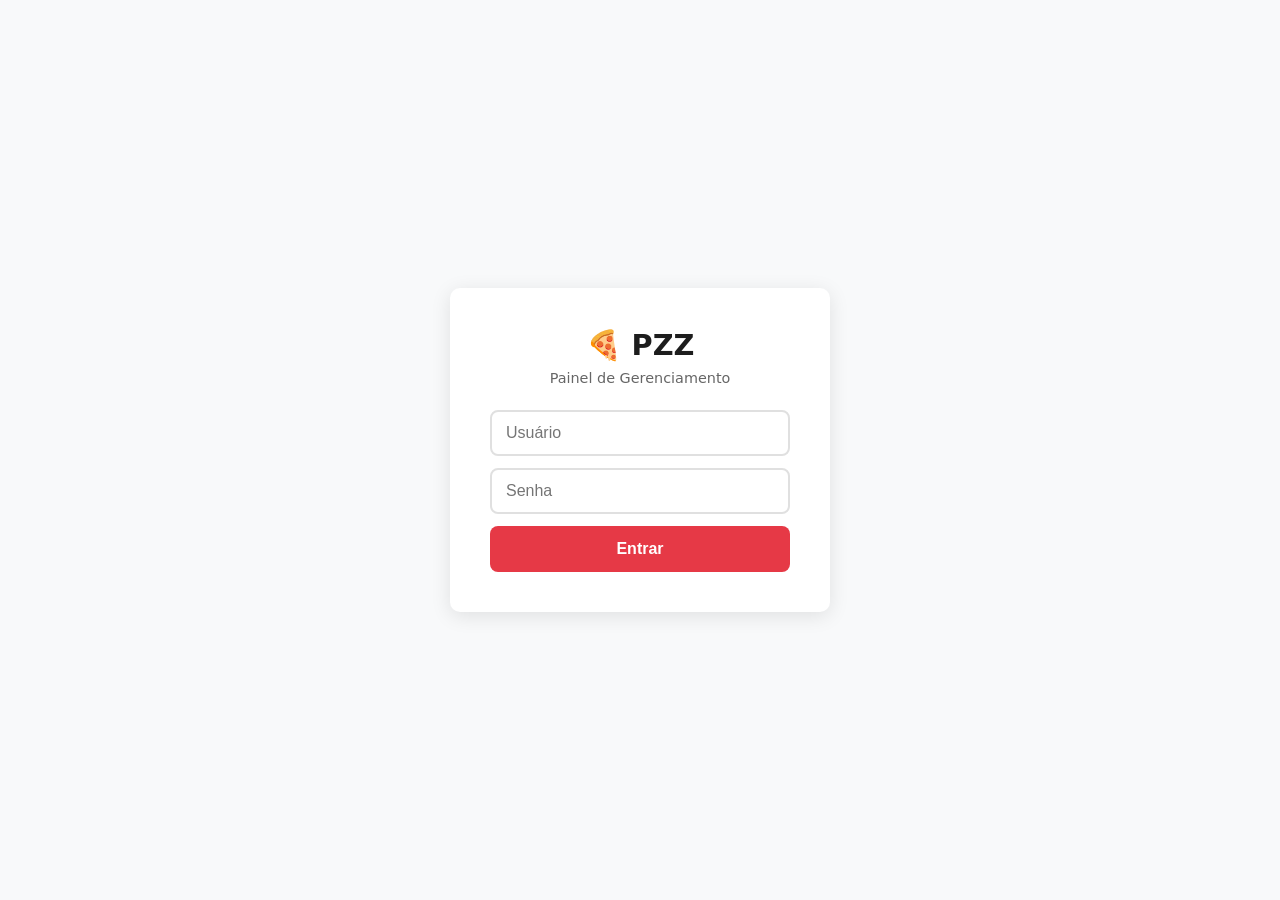
<file: frontend/check.html>
<!doctype html>
<html lang="pt-BR">
  <head>
    <meta charset="UTF-8" />
    <meta name="viewport" content="width=device-width, initial-scale=1.0" />
    <title>PZZ - Painel de Pedidos</title>
    <style>
      *,
      *::before,
      *::after {
        margin: 0;
        padding: 0;
        box-sizing: border-box;
      }

      :root {
        --primary: #e63946;
        --primary-dark: #c1121f;
        --bg: #f8f9fa;
        --card-bg: #fff;
        --text: #1d1d1d;
        --text-light: #666;
        --border: #e0e0e0;
        --radius: 10px;
      }

      body {
        font-family: "Segoe UI", system-ui, sans-serif;
        background: var(--bg);
        color: var(--text);
        min-height: 100vh;
      }

      /* LOGIN */
      .login-page {
        display: flex;
        align-items: center;
        justify-content: center;
        min-height: 100vh;
        padding: 20px;
      }

      .login-card {
        background: var(--card-bg);
        border-radius: var(--radius);
        padding: 40px;
        box-shadow: 0 4px 20px rgba(0, 0, 0, 0.1);
        width: 100%;
        max-width: 380px;
        text-align: center;
      }

      .login-card h1 {
        font-size: 1.8rem;
        margin-bottom: 8px;
      }
      .login-card p {
        color: var(--text-light);
        margin-bottom: 24px;
        font-size: 0.9rem;
      }

      .login-card input {
        width: 100%;
        padding: 12px 14px;
        border: 2px solid var(--border);
        border-radius: 8px;
        font-size: 1rem;
        margin-bottom: 12px;
        transition: border-color 0.2s;
      }

      .login-card input:focus {
        outline: none;
        border-color: var(--primary);
      }

      .login-error {
        color: #ef4444;
        font-size: 0.85rem;
        margin-bottom: 12px;
        display: none;
      }

      .btn {
        width: 100%;
        background: var(--primary);
        color: #fff;
        border: none;
        padding: 14px;
        border-radius: 8px;
        font-size: 1rem;
        font-weight: 600;
        cursor: pointer;
        transition: background 0.2s;
      }

      .btn:hover {
        background: var(--primary-dark);
      }
      .btn:disabled {
        opacity: 0.6;
        cursor: not-allowed;
      }

      /* DASHBOARD */
      .dashboard {
        display: none;
      }

      .dash-header {
        background: var(--primary);
        color: #fff;
        padding: 14px 24px;
        display: flex;
        justify-content: space-between;
        align-items: center;
        position: sticky;
        top: 0;
        z-index: 10;
        box-shadow: 0 2px 8px rgba(0, 0, 0, 0.15);
      }

      .dash-header h1 {
        font-size: 1.3rem;
      }

      .dash-header-actions {
        display: flex;
        align-items: center;
        gap: 12px;
      }

      .btn-refresh {
        background: rgba(255, 255, 255, 0.2);
        border: none;
        color: #fff;
        padding: 8px 14px;
        border-radius: 50px;
        cursor: pointer;
        font-size: 0.9rem;
        font-weight: 600;
      }

      .btn-refresh:hover {
        background: rgba(255, 255, 255, 0.35);
      }

      .btn-logout {
        background: none;
        border: 1px solid rgba(255, 255, 255, 0.4);
        color: #fff;
        padding: 6px 14px;
        border-radius: 50px;
        cursor: pointer;
        font-size: 0.85rem;
      }

      .btn-logout:hover {
        background: rgba(255, 255, 255, 0.15);
      }

      /* FILTERS */
      .filters {
        max-width: 1200px;
        margin: 16px auto;
        padding: 0 20px;
        display: flex;
        gap: 8px;
        flex-wrap: wrap;
      }

      .filter-btn {
        padding: 8px 16px;
        border: 2px solid var(--border);
        background: var(--card-bg);
        border-radius: 50px;
        cursor: pointer;
        font-size: 0.85rem;
        font-weight: 600;
        transition: all 0.2s;
      }

      .filter-btn.active {
        border-color: var(--primary);
        background: var(--primary);
        color: #fff;
      }

      .filter-btn:hover:not(.active) {
        border-color: var(--primary);
      }

      /* ORDERS LIST */
      .orders {
        max-width: 1200px;
        margin: 0 auto;
        padding: 16px 20px;
        display: grid;
        gap: 16px;
      }

      .order-card {
        background: var(--card-bg);
        border-radius: var(--radius);
        box-shadow: 0 2px 10px rgba(0, 0, 0, 0.06);
        padding: 20px;
        border-left: 4px solid var(--border);
        transition: box-shadow 0.2s;
      }

      .order-card:hover {
        box-shadow: 0 4px 16px rgba(0, 0, 0, 0.1);
      }

      .order-card[data-status="pendente"] {
        border-left-color: #f59e0b;
      }
      .order-card[data-status="preparando"] {
        border-left-color: #3b82f6;
      }
      .order-card[data-status="saiu_para_entrega"] {
        border-left-color: #8b5cf6;
      }
      .order-card[data-status="entregue"] {
        border-left-color: #10b981;
      }
      .order-card[data-status="cancelado"] {
        border-left-color: #ef4444;
      }

      .order-top {
        display: flex;
        justify-content: space-between;
        align-items: flex-start;
        flex-wrap: wrap;
        gap: 8px;
        margin-bottom: 12px;
      }

      .order-id {
        font-size: 1.1rem;
        font-weight: 700;
      }
      .order-time {
        font-size: 0.8rem;
        color: var(--text-light);
      }

      .order-badge {
        padding: 4px 12px;
        border-radius: 50px;
        font-size: 0.8rem;
        font-weight: 600;
        color: #fff;
      }

      .order-customer {
        display: grid;
        grid-template-columns: 1fr 1fr;
        gap: 6px 20px;
        font-size: 0.9rem;
        margin-bottom: 12px;
      }

      .order-customer span {
        color: var(--text-light);
      }
      .order-customer strong {
        font-weight: 600;
      }

      .order-items {
        display: flex;
        flex-wrap: wrap;
        gap: 6px;
        margin-bottom: 14px;
      }

      .order-item-tag {
        background: var(--bg);
        padding: 4px 10px;
        border-radius: 20px;
        font-size: 0.8rem;
        color: var(--text-light);
      }

      .order-footer {
        display: flex;
        justify-content: space-between;
        align-items: center;
        flex-wrap: wrap;
        gap: 10px;
      }

      .order-total {
        font-size: 1.1rem;
        font-weight: 700;
        color: var(--primary);
      }

      .order-payment {
        font-size: 0.85rem;
        color: var(--text-light);
      }

      .status-select {
        padding: 8px 12px;
        border: 2px solid var(--border);
        border-radius: 8px;
        font-size: 0.9rem;
        font-weight: 600;
        cursor: pointer;
        background: var(--card-bg);
        transition: border-color 0.2s;
      }

      .status-select:focus {
        outline: none;
        border-color: var(--primary);
      }

      .orders-empty {
        text-align: center;
        color: var(--text-light);
        padding: 60px 20px;
        font-size: 1.1rem;
      }

      .order-count {
        max-width: 1200px;
        margin: 0 auto;
        padding: 8px 20px 0;
        font-size: 0.85rem;
        color: var(--text-light);
      }

      @media (max-width: 600px) {
        .order-customer {
          grid-template-columns: 1fr;
        }
        .dash-header {
          padding: 12px 16px;
        }
        .dash-header h1 {
          font-size: 1.1rem;
        }
        .orders {
          padding: 12px 14px;
        }
        .filters {
          padding: 0 14px;
        }
      }
    </style>
  </head>
  <body>
    <!-- LOGIN -->
    <div class="login-page" id="loginPage">
      <div class="login-card">
        <h1>🍕 PZZ</h1>
        <p>Painel de Gerenciamento</p>
        <input
          type="text"
          id="loginUser"
          placeholder="Usuário"
          autocomplete="username"
        />
        <input
          type="password"
          id="loginPass"
          placeholder="Senha"
          autocomplete="current-password"
        />
        <p class="login-error" id="loginError"></p>
        <button class="btn" id="loginBtn" onclick="login()">Entrar</button>
      </div>
    </div>

    <!-- DASHBOARD -->
    <div class="dashboard" id="dashboard">
      <header class="dash-header">
        <h1>🍕 PZZ - Pedidos</h1>
        <div class="dash-header-actions">
          <button class="btn-refresh" onclick="loadOrders()">
            🔄 Atualizar
          </button>
          <button class="btn-logout" onclick="logout()">Sair</button>
        </div>
      </header>

      <div class="filters" id="filters">
        <button
          class="filter-btn active"
          data-filter="todos"
          onclick="setFilter(this)"
        >
          Todos
        </button>
        <button
          class="filter-btn"
          data-filter="pendente"
          onclick="setFilter(this)"
        >
          🕐 Pendente
        </button>
        <button
          class="filter-btn"
          data-filter="preparando"
          onclick="setFilter(this)"
        >
          👨‍🍳 Preparando
        </button>
        <button
          class="filter-btn"
          data-filter="saiu_para_entrega"
          onclick="setFilter(this)"
        >
          🛵 Saiu
        </button>
        <button
          class="filter-btn"
          data-filter="entregue"
          onclick="setFilter(this)"
        >
          ✅ Entregue
        </button>
        <button
          class="filter-btn"
          data-filter="cancelado"
          onclick="setFilter(this)"
        >
          ❌ Cancelado
        </button>
      </div>
      <hr>
      <button class="btn-padrao" onclick="criarProduto()">Salvar Produto</button>
      <div class="form-produto">

<h2>📦 Adicionar Produto</h2>

<div class="form-produto">
  <input id="nome" placeholder="Nome do produto">
  <input id="preco" placeholder="Preço">
  <input id="descricao" placeholder="Descrição">
  <input id="imagem" placeholder="URL da imagem">
  
<select id="categoria">
  <option value="">Categoria</option>
  <option value="pizzas">Pizzas</option>
  <option value="pasteis">Pastéis</option>
  <option value="acompanhamentos">Acompanhamentos</option>
  <option value="bebidas">Bebidas</option>
</select>

  <button class="btn-padrao" onclick="criarProduto()">Salvar Produto</button>
</div>

<hr>

<h3>Lista de Produtos</h3>
<div id="lista-produtos"></div>

      <p class="order-count" id="orderCount"></p>
      <div class="orders" id="ordersList"></div>
    </div>

    <script>
      const API = "https://pzz-bn4k.onrender.com/api";
      let adminToken = localStorage.getItem("pzz_admin_token") || "";
      let allOrders = [];
      let currentFilter = "todos";

      const STATUS_MAP = {
        pendente: { label: "Pendente", color: "#f59e0b", icon: "🕐" },
        preparando: { label: "Preparando", color: "#3b82f6", icon: "👨‍🍳" },
        saiu_para_entrega: {
          label: "Saiu p/ entrega",
          color: "#8b5cf6",
          icon: "🛵",
        },
        entregue: { label: "Entregue", color: "#10b981", icon: "✅" },
        cancelado: { label: "Cancelado", color: "#ef4444", icon: "❌" },
      };

      const PAGAMENTO_MAP = {
        pix: "💠 PIX",
        dinheiro: "💵 Dinheiro",
        cartao_credito: "💳 Crédito",
        cartao_debito: "💳 Débito",
      };

      // === AUTH ===
      async function login() {
        const usuario = document.getElementById("loginUser").value.trim();
        const senha = document.getElementById("loginPass").value;
        const errEl = document.getElementById("loginError");
        const btn = document.getElementById("loginBtn");

        if (!usuario || !senha) {
          errEl.textContent = "Preencha usuário e senha";
          errEl.style.display = "block";
          return;
        }

        btn.disabled = true;
        btn.textContent = "Entrando...";
        errEl.style.display = "none";

        try {
          const res = await fetch(`${API}/admin/login`, {
            method: "POST",
            headers: { "Content-Type": "application/json" },
            body: JSON.stringify({ usuario, senha }),
          });
          const data = await res.json();

          if (!res.ok) {
            errEl.textContent = data.erro || "Erro ao entrar";
            errEl.style.display = "block";
            return;
          }

          adminToken = data.token;
          localStorage.setItem("pzz_admin_token", adminToken);
          showDashboard();
        } catch {
          errEl.textContent = "Erro de conexão com o servidor";
          errEl.style.display = "block";
        } finally {
          btn.disabled = false;
          btn.textContent = "Entrar";
        }
      }

      function logout() {
        adminToken = "";
        localStorage.removeItem("pzz_admin_token");
        document.getElementById("dashboard").style.display = "none";
        document.getElementById("loginPage").style.display = "flex";
      }

      function showDashboard() {
        document.getElementById("loginPage").style.display = "none";
        document.getElementById("dashboard").style.display = "block";
        loadOrders();
      }

      // Enter to login
      document.getElementById("loginPass").addEventListener("keydown", (e) => {
        if (e.key === "Enter") login();
      });

      // === ORDERS ===
      async function loadOrders() {
        try {
          const res = await fetch(`${API}/admin/pedidos`, {
            headers: { Authorization: `Bearer ${adminToken}` },
          });

          if (res.status === 401) {
            logout();
            return;
          }

          allOrders = await res.json();
          renderOrders();
        } catch {
          document.getElementById("ordersList").innerHTML =
            '<p class="orders-empty">Erro ao carregar pedidos</p>';
        }
      }

      function renderOrders() {
        const container = document.getElementById("ordersList");
        const filtered =
          currentFilter === "todos"
            ? allOrders
            : allOrders.filter((o) => o.status === currentFilter);

        document.getElementById("orderCount").textContent =
          `${filtered.length} pedido${filtered.length !== 1 ? "s" : ""}` +
          (currentFilter !== "todos"
            ? ` (${STATUS_MAP[currentFilter]?.label || currentFilter})`
            : "");

        if (filtered.length === 0) {
          container.innerHTML =
            '<p class="orders-empty">Nenhum pedido encontrado</p>';
          return;
        }

        container.innerHTML = filtered
          .map((p) => {
            const st = STATUS_MAP[p.status] || STATUS_MAP.pendente;
            const date = new Date(p.criado_em + "Z").toLocaleString("pt-BR");
            const pagLabel = PAGAMENTO_MAP[p.pagamento] || p.pagamento;
            const trocoInfo = p.troco ? ` (troco p/ R$ ${p.troco})` : "";

            return `
      <div class="order-card" data-status="${p.status}">
        <div class="order-top">
          <div>
            <span class="order-id">Pedido #${p.id}</span>
            <span class="order-time">${date}</span>
          </div>
          <span class="order-badge" style="background:${st.color}">${st.icon} ${st.label}</span>
        </div>

        <div class="order-customer">
          <div><span>Cliente:</span> <strong>${esc(p.nome)}</strong></div>
          <div><span>Tel:</span> <strong>${esc(p.telefone)}</strong></div>
          <div><span>Endereço:</span> <strong>${esc(p.endereco)}</strong></div>
          <div><span>Pagamento:</span> <strong>${pagLabel}${trocoInfo}</strong></div>
        </div>

        <div class="order-items">
          ${p.itens.map((i) => `<span class="order-item-tag">${i.quantidade}x ${esc(i.nome)}</span>`).join("")}
        </div>

        <div class="order-footer">
          <span class="order-total">R$ ${p.total.toFixed(2).replace(".", ",")}</span>
          <select class="status-select" onchange="changeStatus(${p.id}, this.value)">
            ${Object.entries(STATUS_MAP)
              .map(
                ([k, v]) =>
                  `<option value="${k}" ${k === p.status ? "selected" : ""}>${v.icon} ${v.label}</option>`,
              )
              .join("")}
          </select>
        </div>
      </div>`;
          })
          .join("");
      }

      async function changeStatus(pedidoId, novoStatus) {
        try {
          const res = await fetch(`${API}/admin/pedidos/${pedidoId}/status`, {
            method: "PATCH",
            headers: {
              "Content-Type": "application/json",
              Authorization: `Bearer ${adminToken}`,
            },
            body: JSON.stringify({ status: novoStatus }),
          });

          if (res.status === 401) {
            logout();
            return;
          }

          if (res.ok) {
            const order = allOrders.find((o) => o.id === pedidoId);
            if (order) order.status = novoStatus;

            sendOrderToWhatsApp(order);
            renderOrders();
          }
        } catch {
          alert("Erro ao atualizar status");
        }
      }

      function sendOrderToWhatsApp(order) {
        const message = `Pedido #${order.id} está com o status "${STATUS_MAP[order.status]?.label || order.status}".`;
        const encodedMessage = encodeURIComponent(message);
        const clientNumber = `55${order.telefone.replace(/\D/g, "")}`; // Remove tudo que não for número
        const whatsappLink = `https://wa.me/${clientNumber}?text=${encodedMessage}`;

        // Abrir WhatsApp em nova aba/janela
        window.open(whatsappLink, "_blank");
      }

      function setFilter(btn) {
        document
          .querySelectorAll(".filter-btn")
          .forEach((b) => b.classList.remove("active"));
        btn.classList.add("active");
        currentFilter = btn.dataset.filter;
        renderOrders();
      }

      function esc(str) {
        const d = document.createElement("div");
        d.textContent = str;
        return d.innerHTML;
      }

      // Auto-refresh every 30s
      setInterval(() => {
        if (adminToken) loadOrders();
      }, 30000);

      // === INIT ===
      if (adminToken) {
        showDashboard();
      }
    </script>
  </body>
</html>
</file>
